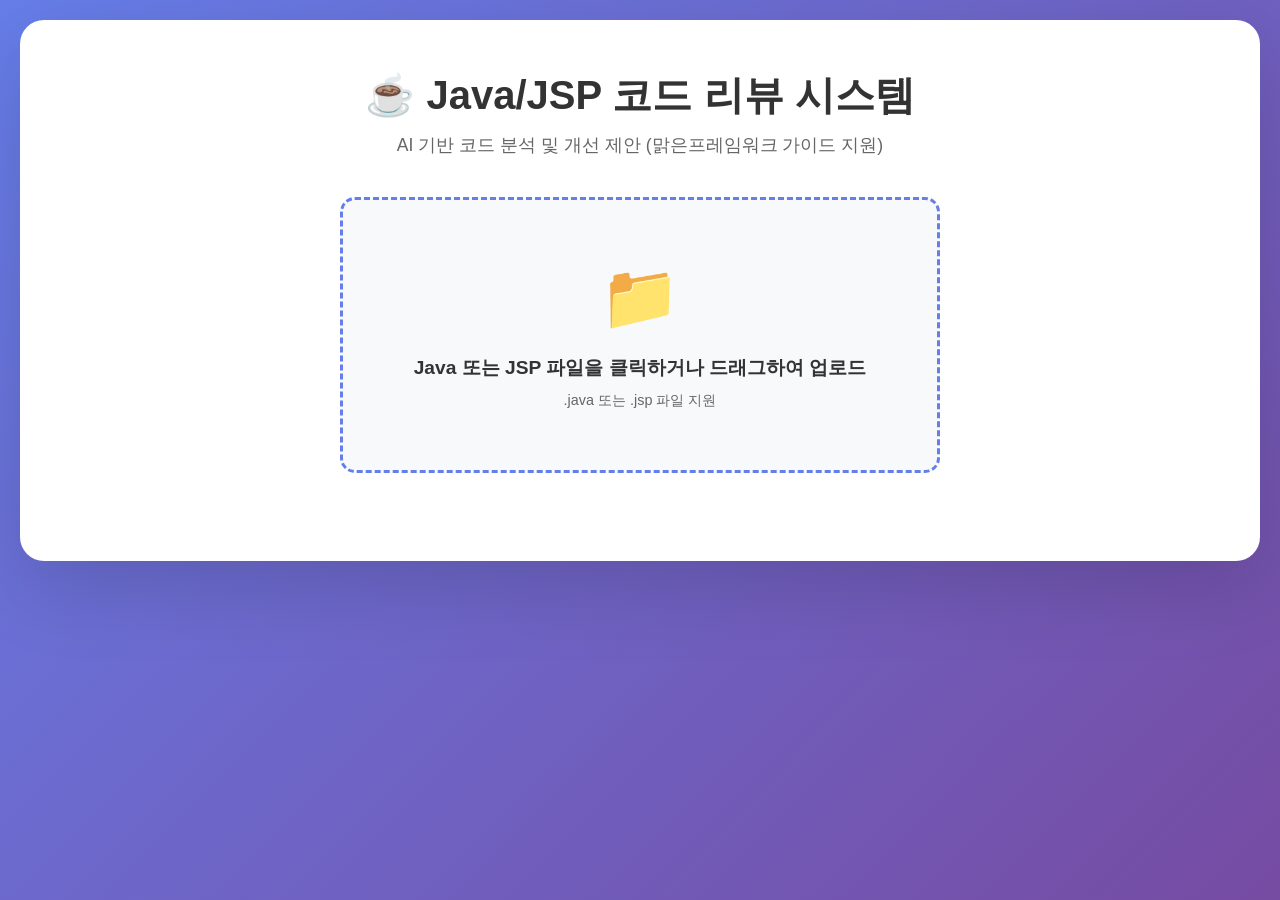
<file: index.html>
<!DOCTYPE html>
<html lang="ko">
<head>
    <meta charset="UTF-8">
    <meta name="viewport" content="width=device-width, initial-scale=1.0">
    <title>Java 코드 리뷰 시스템</title>
    <link rel="stylesheet" href="/static/css/style.css">
</head>
<body>
    <div class="container">
        <header>
            <h1>☕ Java/JSP 코드 리뷰 시스템</h1>
            <p class="subtitle">AI 기반 코드 분석 및 개선 제안 (맑은프레임워크 가이드 지원)</p>
        </header>

        <div class="upload-section">
            <div class="upload-box" id="uploadBox">
                <input type="file" id="fileInput" accept=".java,.jsp" style="display: none;">
                <div class="upload-area" onclick="document.getElementById('fileInput').click()">
                    <div class="upload-icon">📁</div>
                    <p class="upload-text">Java 또는 JSP 파일을 클릭하거나 드래그하여 업로드</p>
                    <p class="upload-hint">.java 또는 .jsp 파일 지원</p>
                </div>
            </div>
            <div class="file-info" id="fileInfo" style="display: none;">
                <span id="fileName"></span>
                <button onclick="clearFile()" class="clear-btn">✕</button>
            </div>
        </div>

        <div class="loading" id="loading" style="display: none;">
            <div class="spinner"></div>
            <p>코드를 분석하는 중...</p>
        </div>

        <div class="results-section" id="resultsSection" style="display: none;">
            <div class="basic-analysis" id="basicAnalysis"></div>
            <div class="ai-review" id="aiReview"></div>
        </div>

        <div class="error-message" id="errorMessage" style="display: none;"></div>
    </div>

    <script src="/static/js/app.js"></script>
</body>
</html>
</file>
<file: static/css/style.css>
* {
    margin: 0;
    padding: 0;
    box-sizing: border-box;
}

body {
    font-family: -apple-system, BlinkMacSystemFont, 'Segoe UI', 'Roboto', 'Oxygen', 'Ubuntu', 'Cantarell', 'Fira Sans', 'Droid Sans', 'Helvetica Neue', sans-serif;
    background: linear-gradient(135deg, #667eea 0%, #764ba2 100%);
    min-height: 100vh;
    padding: 20px;
    -webkit-font-smoothing: antialiased;
    -moz-osx-font-smoothing: grayscale;
}

.container {
    max-width: 1400px;
    margin: 0 auto;
    background: white;
    border-radius: 24px;
    box-shadow: 0 25px 80px rgba(0, 0, 0, 0.15);
    padding: 48px;
    animation: fadeIn 0.5s ease-in;
}

@keyframes fadeIn {
    from {
        opacity: 0;
        transform: translateY(20px);
    }
    to {
        opacity: 1;
        transform: translateY(0);
    }
}

header {
    text-align: center;
    margin-bottom: 40px;
}

header h1 {
    color: #333;
    font-size: 2.5em;
    margin-bottom: 10px;
}

.subtitle {
    color: #666;
    font-size: 1.1em;
}

.upload-section {
    margin-bottom: 40px;
}

.upload-box {
    max-width: 600px;
    margin: 0 auto;
}

.upload-area {
    border: 3px dashed #667eea;
    border-radius: 15px;
    padding: 60px 20px;
    text-align: center;
    cursor: pointer;
    transition: all 0.3s;
    background: #f8f9fa;
}

.upload-area:hover {
    background: #e9ecef;
    border-color: #764ba2;
    transform: translateY(-2px);
}

.upload-icon {
    font-size: 4em;
    margin-bottom: 20px;
}

.upload-text {
    font-size: 1.2em;
    color: #333;
    margin-bottom: 10px;
    font-weight: bold;
}

.upload-hint {
    font-size: 0.9em;
    color: #666;
}

.file-info {
    display: flex;
    align-items: center;
    justify-content: space-between;
    background: #e3f2fd;
    padding: 15px 20px;
    border-radius: 10px;
    margin-top: 20px;
    max-width: 600px;
    margin-left: auto;
    margin-right: auto;
}

.clear-btn {
    background: #f44336;
    color: white;
    border: none;
    border-radius: 50%;
    width: 30px;
    height: 30px;
    cursor: pointer;
    font-size: 1.2em;
    transition: transform 0.2s;
}

.clear-btn:hover {
    transform: scale(1.1);
}

.loading {
    text-align: center;
    padding: 40px;
}

.spinner {
    border: 4px solid #f3f3f3;
    border-top: 4px solid #667eea;
    border-radius: 50%;
    width: 50px;
    height: 50px;
    animation: spin 1s linear infinite;
    margin: 0 auto 20px;
}

@keyframes spin {
    0% { transform: rotate(0deg); }
    100% { transform: rotate(360deg); }
}

.results-section {
    margin-top: 40px;
}

.basic-analysis {
    background: linear-gradient(135deg, #f8f9fa 0%, #ffffff 100%);
    border-radius: 16px;
    padding: 32px;
    margin-bottom: 32px;
    border: 1px solid #e9ecef;
}

.basic-analysis h2 {
    color: #212529;
    margin-bottom: 24px;
    font-size: 1.6em;
    font-weight: 700;
    display: flex;
    align-items: center;
    gap: 10px;
}

.stats-grid {
    display: grid;
    grid-template-columns: repeat(auto-fit, minmax(180px, 1fr));
    gap: 20px;
}

.stat-item {
    background: linear-gradient(135deg, #ffffff 0%, #f8f9fa 100%);
    padding: 24px;
    border-radius: 12px;
    text-align: center;
    box-shadow: 0 2px 8px rgba(0,0,0,0.08);
    transition: all 0.3s ease;
    border: 1px solid #e9ecef;
}

.stat-item:hover {
    transform: translateY(-4px);
    box-shadow: 0 8px 20px rgba(102, 126, 234, 0.15);
    border-color: #667eea;
}

.stat-label {
    color: #6c757d;
    font-size: 0.85em;
    margin-bottom: 12px;
    font-weight: 500;
    text-transform: uppercase;
    letter-spacing: 0.5px;
}

.stat-value {
    color: #667eea;
    font-size: 2.2em;
    font-weight: 700;
    background: linear-gradient(135deg, #667eea 0%, #764ba2 100%);
    -webkit-background-clip: text;
    -webkit-text-fill-color: transparent;
    background-clip: text;
}

.ai-review {
    background: linear-gradient(135deg, #f8f9fa 0%, #ffffff 100%);
    border-radius: 16px;
    padding: 32px;
    border: 1px solid #e9ecef;
}

.ai-review h2 {
    color: #212529;
    margin-bottom: 24px;
    font-size: 1.6em;
    font-weight: 700;
    display: flex;
    align-items: center;
    gap: 10px;
}

.review-section {
    background: white;
    padding: 24px;
    border-radius: 12px;
    margin-bottom: 24px;
    border-left: 5px solid #667eea;
    box-shadow: 0 2px 8px rgba(0, 0, 0, 0.06);
    transition: all 0.3s ease;
}

.review-section:hover {
    box-shadow: 0 4px 12px rgba(0, 0, 0, 0.1);
    transform: translateY(-2px);
}

.review-section h3 {
    color: #667eea;
    margin-bottom: 16px;
    font-size: 1.3em;
    font-weight: 600;
    display: flex;
    align-items: center;
    gap: 8px;
}

.review-section p {
    color: #555;
    line-height: 1.9;
    white-space: pre-wrap;
    font-size: 0.95em;
}

.review-section code,
.review-section pre {
    background: #f6f8fa;
    border: 1px solid #e1e4e8;
    border-radius: 6px;
    padding: 2px 6px;
    font-family: 'SF Mono', 'Monaco', 'Inconsolata', 'Roboto Mono', 'Courier New', monospace;
    font-size: 0.9em;
}

.review-section pre {
    padding: 16px;
    overflow-x: auto;
    margin: 12px 0;
    line-height: 1.6;
}

.code-block {
    background: #282c34;
    color: #abb2bf;
    padding: 20px;
    border-radius: 8px;
    overflow-x: auto;
    margin: 16px 0;
    font-family: 'SF Mono', 'Monaco', 'Inconsolata', 'Roboto Mono', 'Courier New', monospace;
    font-size: 0.9em;
    line-height: 1.6;
    border: 1px solid #3e4451;
    box-shadow: 0 2px 8px rgba(0, 0, 0, 0.1);
}

.code-block code {
    background: transparent;
    border: none;
    padding: 0;
    color: inherit;
}

.suggestions-content {
    line-height: 1.8;
}

.suggestions-content p {
    margin-bottom: 16px;
}

.suggestions-content strong {
    color: #667eea;
    font-weight: 600;
}

.suggestions-content code {
    background: #f1f3f5;
    color: #e83e8c;
    padding: 2px 6px;
    border-radius: 4px;
    font-size: 0.9em;
    font-family: 'SF Mono', 'Monaco', 'Inconsolata', 'Roboto Mono', 'Courier New', monospace;
}

.error-message {
    background: linear-gradient(135deg, #ffebee 0%, #ffffff 100%);
    color: #c62828;
    padding: 16px 20px;
    border-radius: 12px;
    margin-top: 20px;
    text-align: center;
    border: 1px solid #ffcdd2;
    font-weight: 500;
    box-shadow: 0 2px 8px rgba(198, 40, 40, 0.1);
}

.full-review-content {
    max-height: 600px;
    overflow-y: auto;
    padding: 4px;
}

.full-review-content::-webkit-scrollbar {
    width: 8px;
}

.full-review-content::-webkit-scrollbar-track {
    background: #f1f1f1;
    border-radius: 4px;
}

.full-review-content::-webkit-scrollbar-thumb {
    background: #667eea;
    border-radius: 4px;
}

.full-review-content::-webkit-scrollbar-thumb:hover {
    background: #5568d3;
}

.full-review-text {
    line-height: 1.8;
    color: #495057;
}

.full-review-text h2,
.full-review-text h3,
.full-review-text h4 {
    margin-top: 24px;
    margin-bottom: 12px;
}

.full-review-text ul {
    margin: 12px 0;
    padding-left: 24px;
}

.full-review-text li {
    margin: 6px 0;
}

@media (max-width: 768px) {
    .container {
        padding: 20px;
    }

    header h1 {
        font-size: 1.8em;
    }

    .stats-grid {
        grid-template-columns: 1fr;
    }
}
</file>
